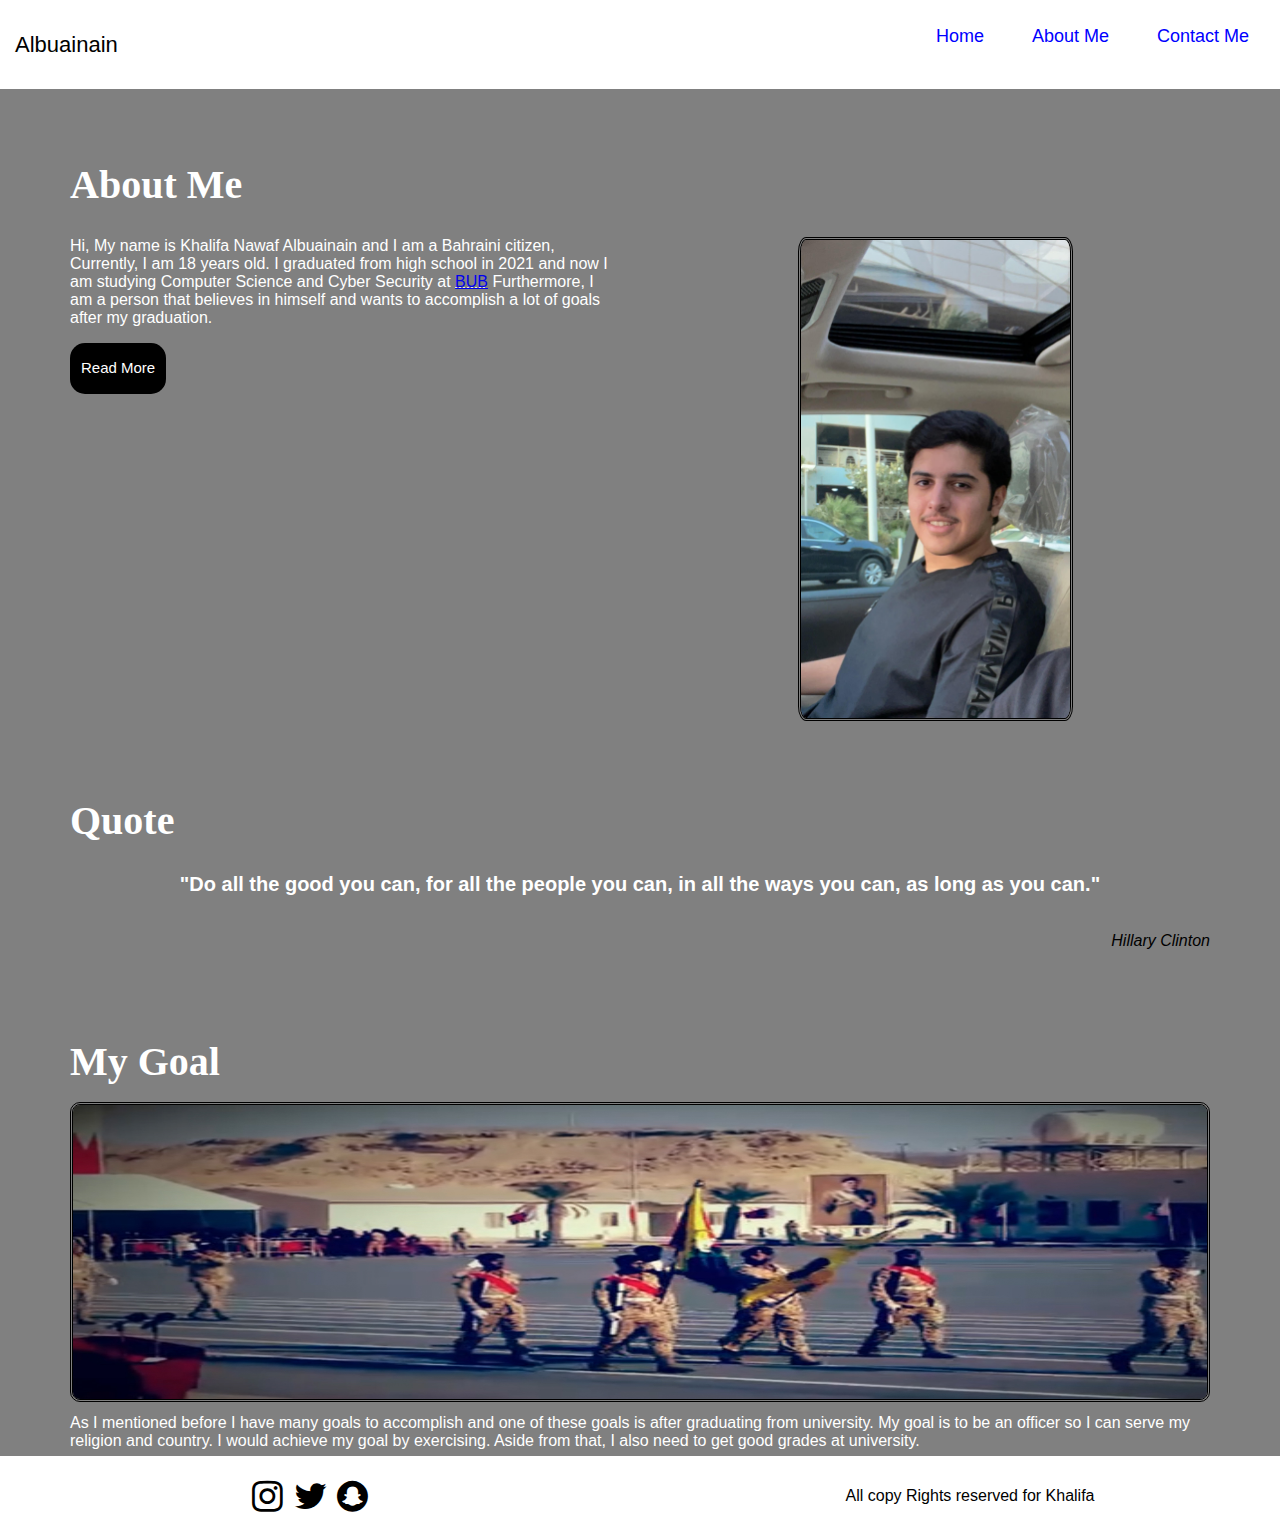
<file: index.html>
<!DOCTYPE html>
<html lang="en">

<head>
    <title>KHALIFA home</title>
    <meta charset="utf-8">
    <meta name="description" content="This website is about Khalifa portfolio">
    <meta name="keywords" content="HTML, CSS">
    <meta name="author" content="Khailfa">
   

    <!-- linking my css files here -->
    <link rel="stylesheet" href="index.css">
    <link rel="stylesheet" href="common.css">

    <!-- font awesome -->
    <link rel= "stylesheet" href ="https://cdnjs.cloudflare.com/ajax/libs/font-awesome/4.7.0/css/font-awesome.min.css">
</head>

<body>
    <!-- my navbar -->
    <nav class="navbar">
        <div class="name-text text-black">Albuainain</div>
        <div class="transfer">
            <!-- transfering to other pages -->
            <ul class="box">
                <li><a href="index.html">Home</a></li>
                <li><a href="About-Me.html">About Me</a></li>
                <li><a href="Contact-Me.html">Contact Me</a></li>

            </ul>
        </div>
    </nav>



    <!-- About Me -->
    <section id="about">
        <div class="container mt-5 pt-4">
            <div class="row">
                <h1 class="text-white">About Me</h1>
                <div class="column-6 text-white">
                    <p> Hi, My name is Khalifa Nawaf Albuainain and I am a Bahraini citizen, Currently, I am 18 years old. 
                        I graduated from high school in 2021 and now I am studying Computer Science and Cyber Security at <abbr title= "British University of Bahrain"><a href="https://bub.bh/">BUB</a></abbr>
                        Furthermore, I am a person that believes in himself and wants to accomplish a lot of goals after my graduation.
                    </p>
                    <a href="About-Me.html#about" class="button" style="background-color: black; color:white">Read
                        More</a>
                </div>
                <div class="column-6 content-center">
                    <img src="myImages/Home.jpg"
                        class="imageAboutHomePage" alt="">
                </div>
            </div>
        </div>
    </section>
    <!-- Quote that I admire -->
    <section >
        <div class="container mt-5 pt-4">
       <div class="row">
       <h1 class="text-white">Quote</h1>
       <div class="column-12 content-center text-white">
        <p class="size"><b>"Do all the good you can, for all the people you can, in all the ways you can, as long as you can." </b>
       </p>
         </div>
     <div class="column-12 Text-on-right">
          <p class="text-black"> <i> Hillary Clinton </i></p>
           </div>
            </div>
        </div>
    </section>

    <!-- My Goal -->
    <section>
        <div class="container mt-5 pt-4">
            <div class="row">
          <h1 class="text-white">My Goal</h1>
          <div class="column-12 mt-3">
             <img src="myImages/Goal.jpg"
              class="image-gaol" alt="">
           </div>
       <div class="column-12 mt-3 text-white">
            <p> As I mentioned before I have many goals to accomplish and one of these goals is after graduating from university.
                My goal is to be an officer so I can serve my religion and country. 
               I would achieve my goal by exercising. Aside from that, I also need to get good grades at university.
               </p>
     </div>
         </div>
        </div>
    </section>

    <!-- footer-->
    <footer id="footer" class="footer">
        
            <div class="row">
                <!-- social media icons -->
                <div class="column-6 content-center">
                    <div class="Icons">
                        <a href="https://www.instagram.com/_knb5" target="_blank"><i class="fa fa-instagram"></i></a>
                        <a href="https://www.twitter.com/kalbuainain4" target="_blank"><i class="fa fa-twitter"></i></a>
                        <a href="https://t.snapchat.com/D4FhUttE" target="_blank"><i class="fa fa-snapchat"></i></a>
                    </div>
                </div>
                <div class="column-6 content-center mt-3">
                    <h6 class="FooterColor">All copy Rights reserved for Khalifa</h6>
                </div>
            </div>
        
    </footer>
</body>

</html>
</file>
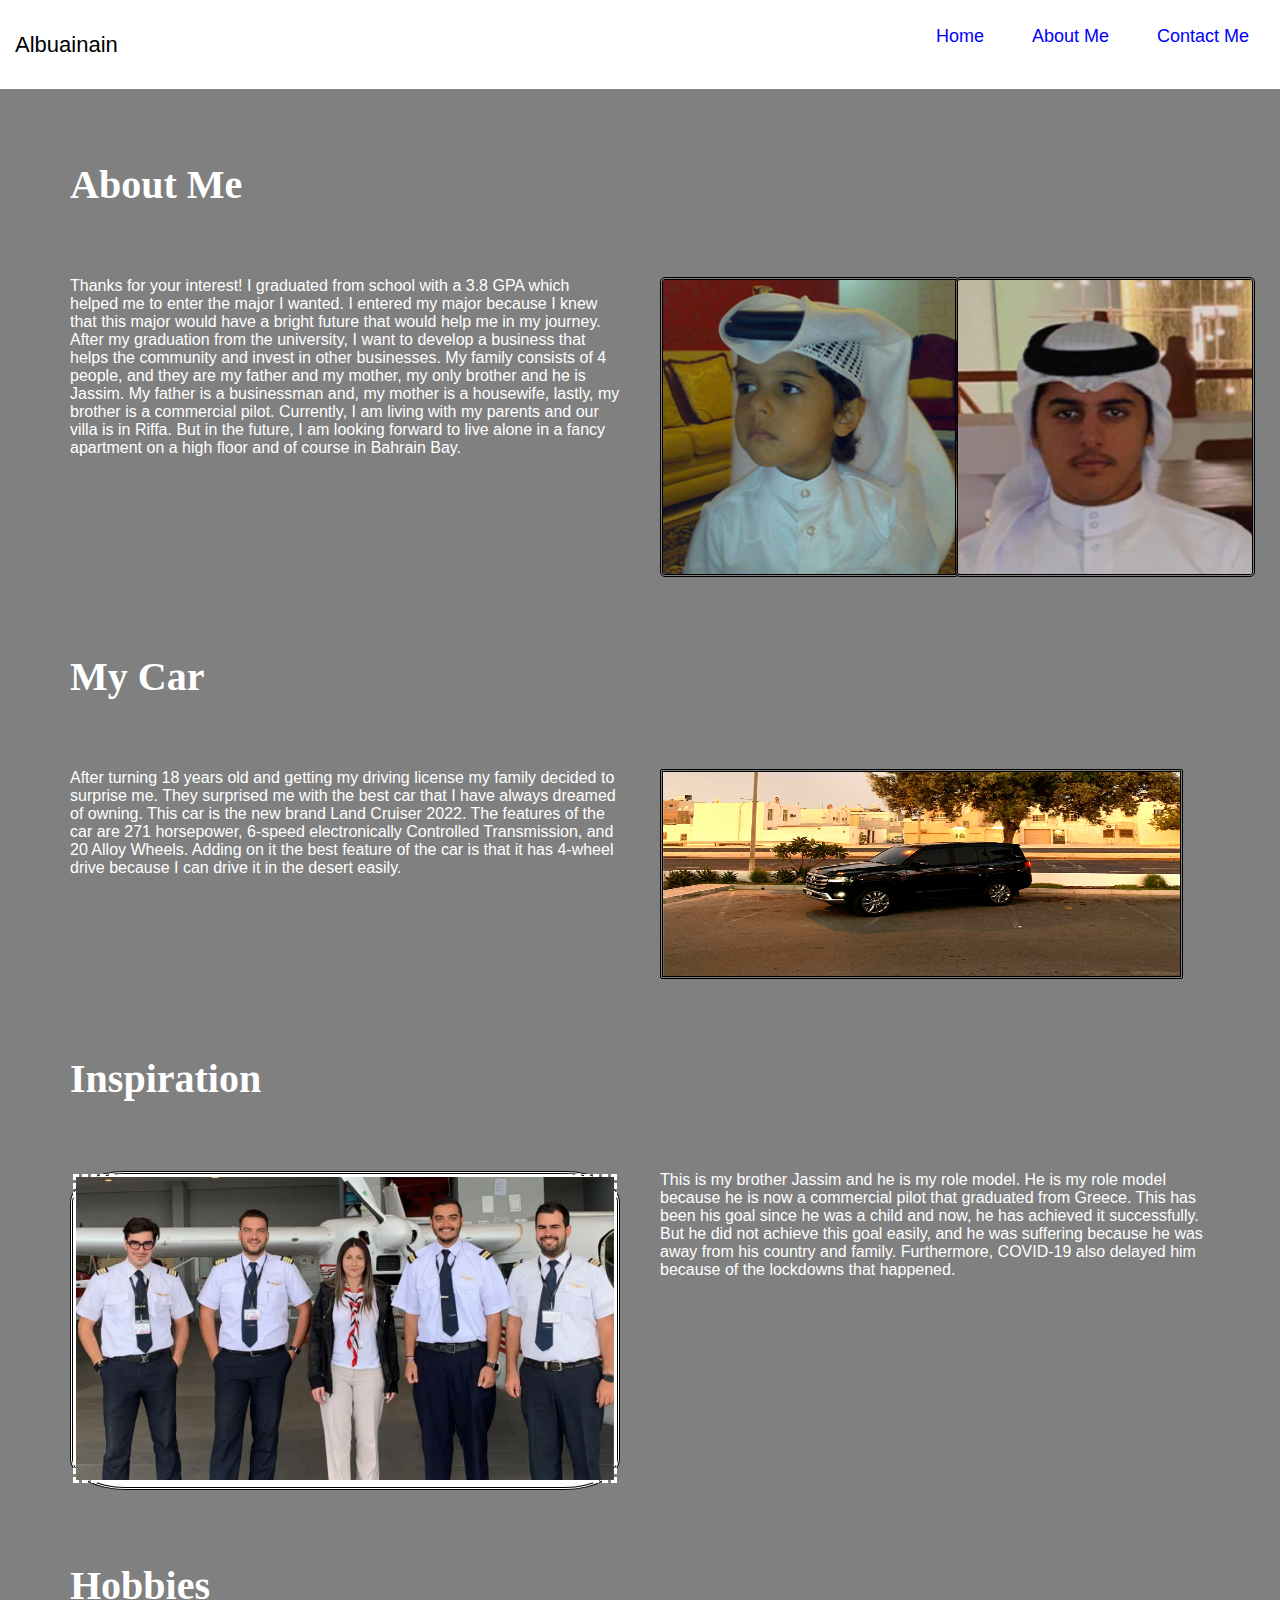
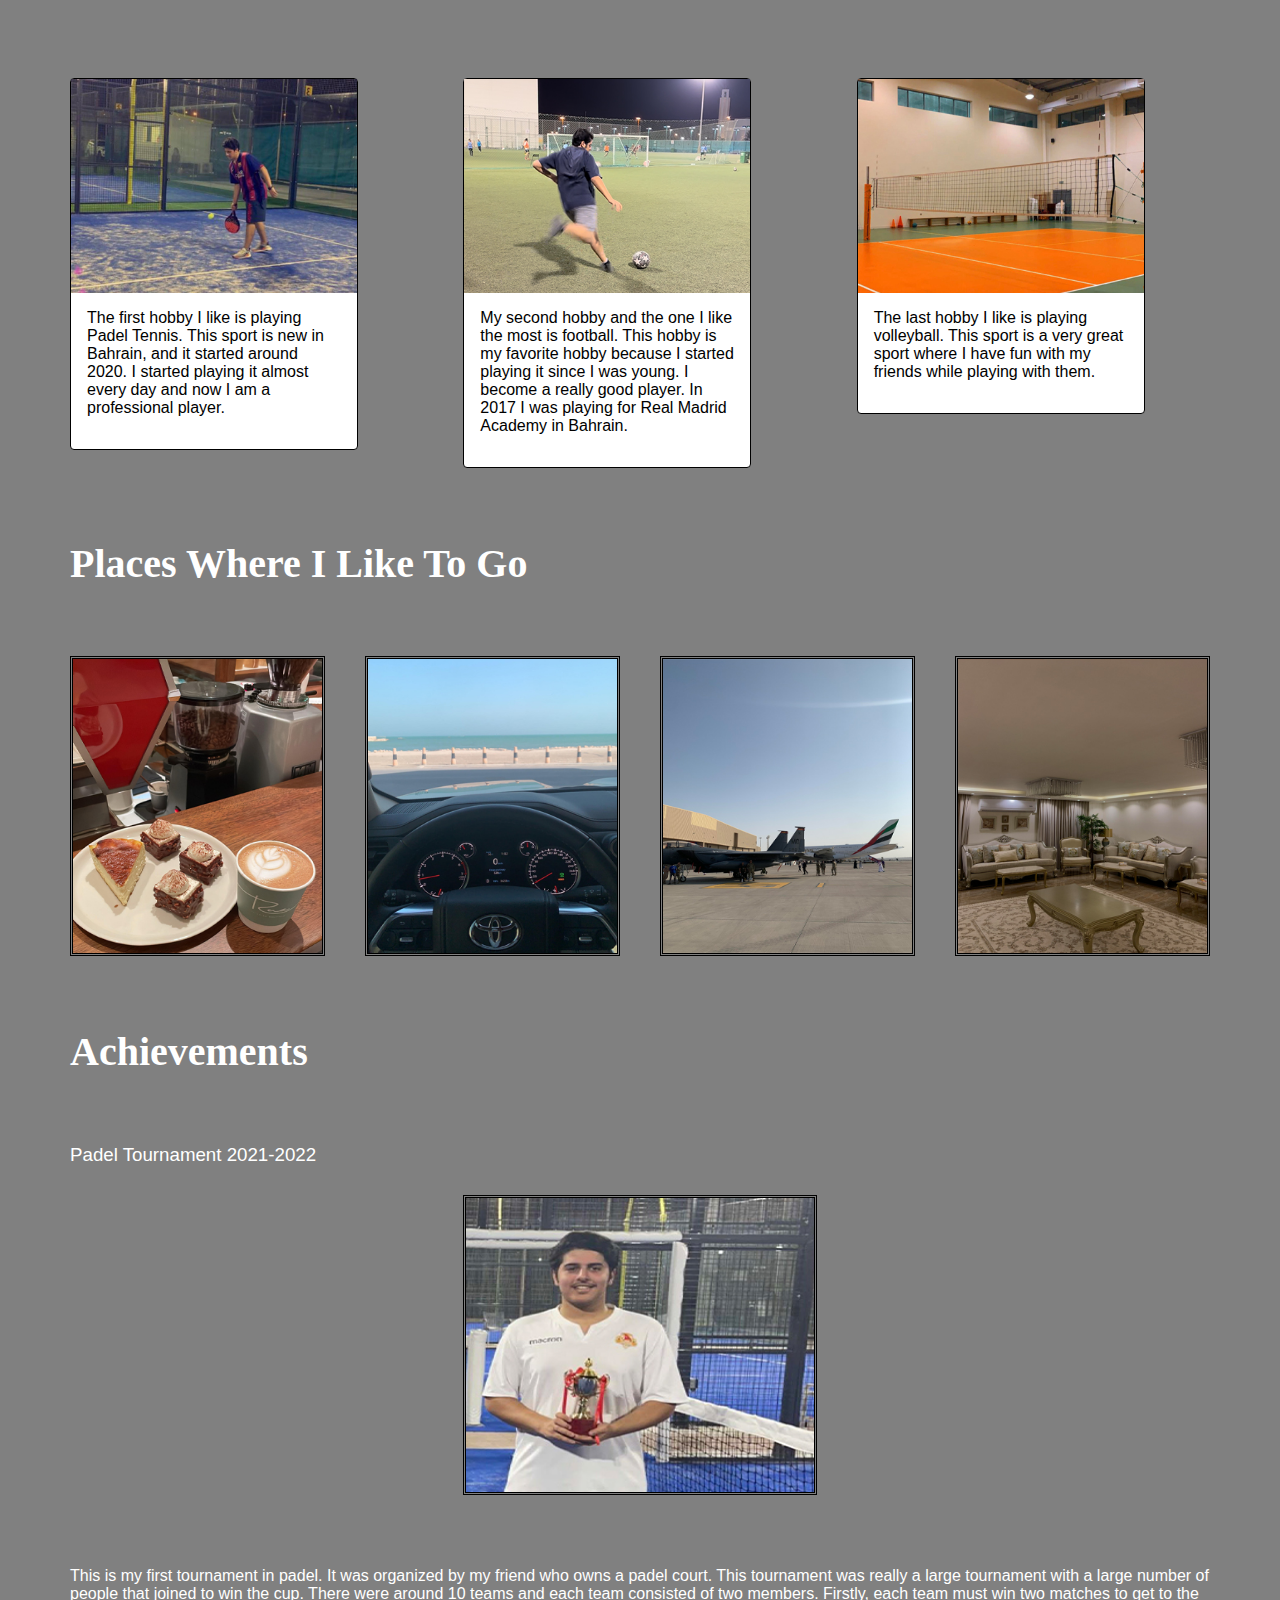
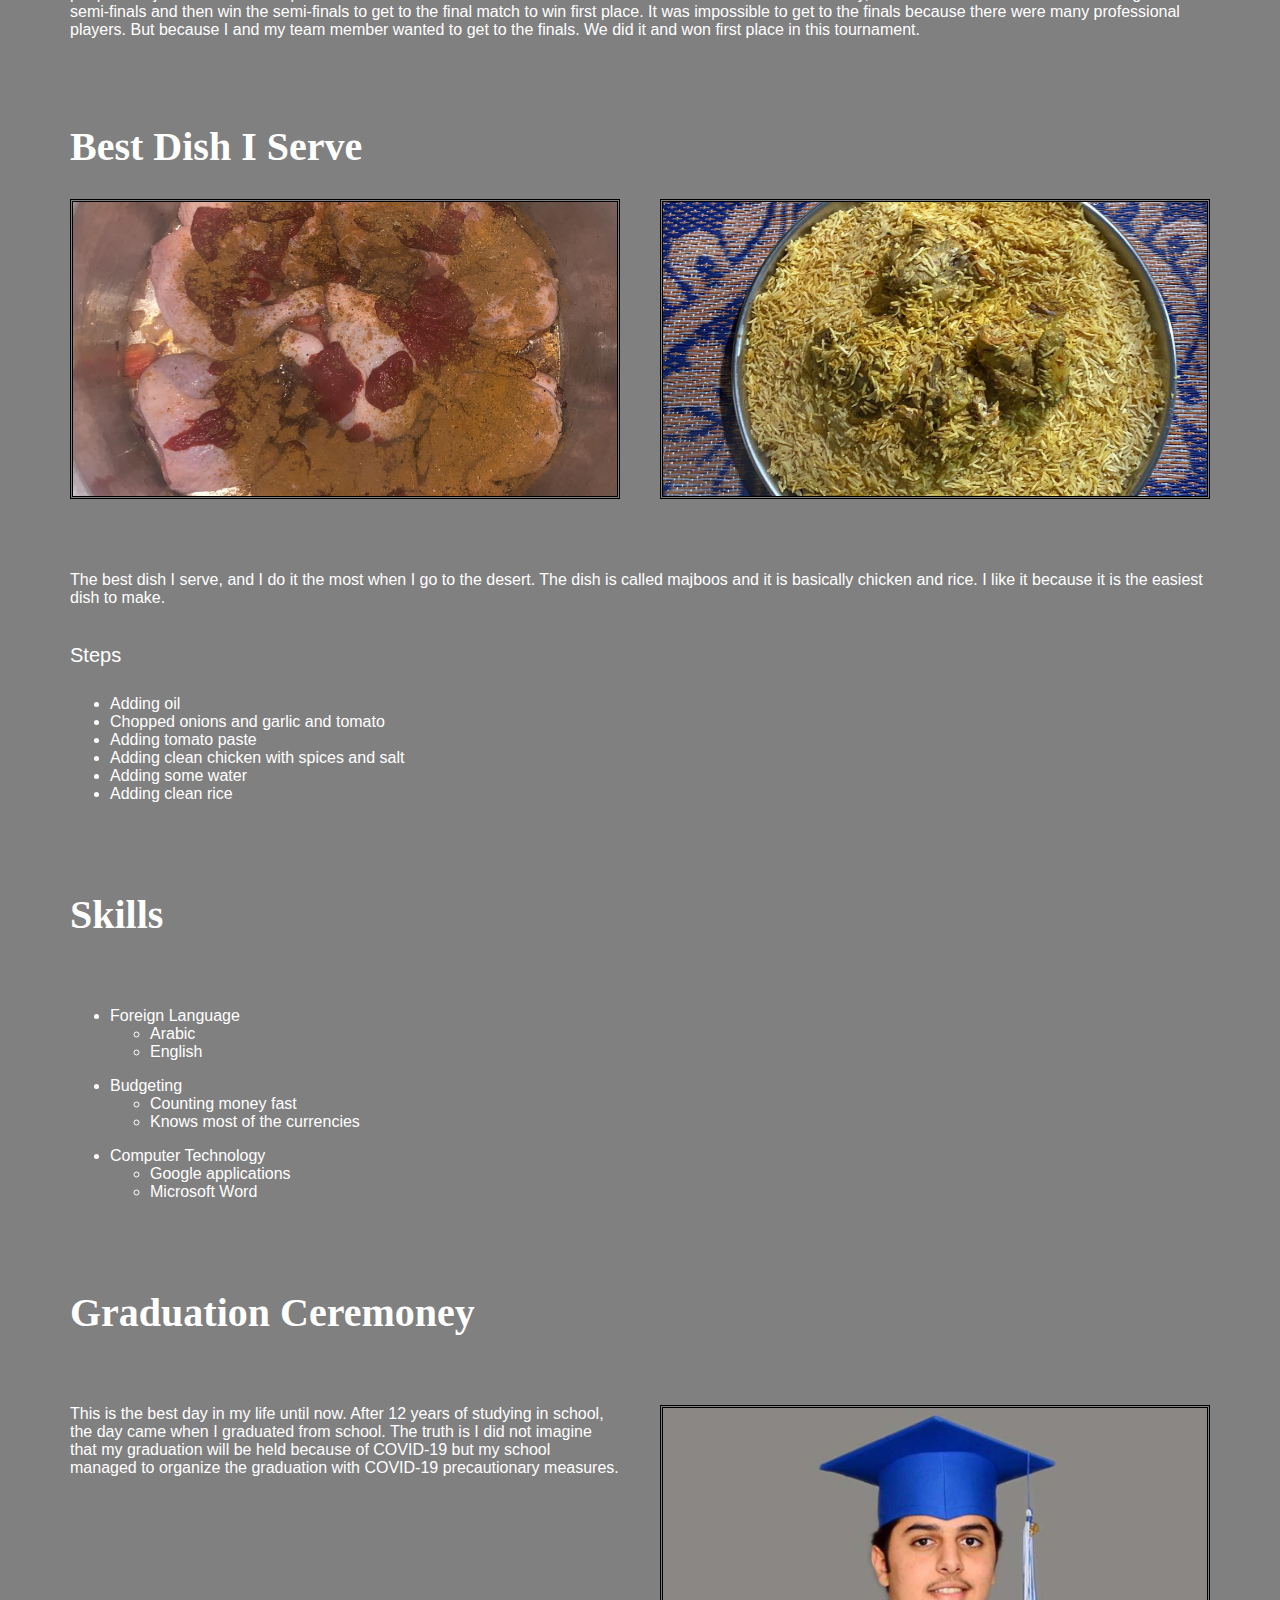
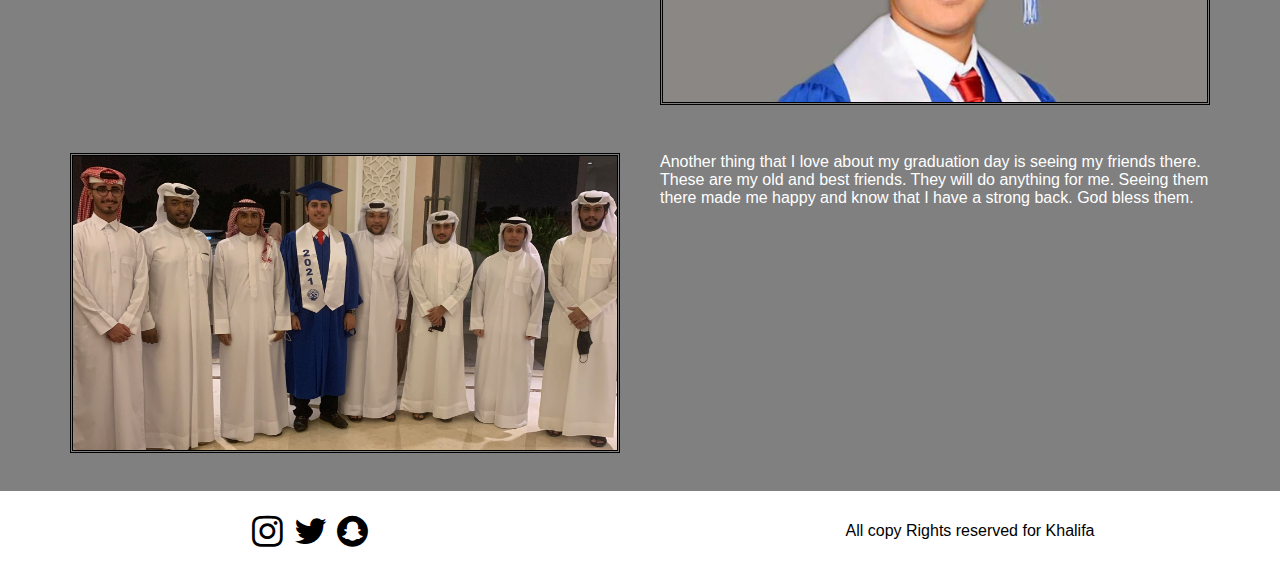
<file: About-Me.html>
<!DOCTYPE html>
<html lang="en">

<head>
    <title>KHALIFA About Me</title>
    <meta charset="utf-8">
    <meta name="description" content="This website is about Khalifa portfolio">
    <meta name="keywords" content="HTML, CSS">
    <meta name="author" content="Khailfa">

    <!-- linking my css files -->

    <link rel="stylesheet" href="About.css">
    <link rel="stylesheet" href="common.css">

    <!-- font awesome -->
    <link rel= "stylesheet" href ="https://cdnjs.cloudflare.com/ajax/libs/font-awesome/4.7.0/css/font-awesome.min.css">
</head>

<body>
    <!-- navbar -->
    <nav class="navbar">
        <div class="name-text text-black">Albuainain</div>
        <div class="transfer">
  <!-- transfer to other pages -->
            <ul class="box">
          <li><a href="index.html">Home</a></li>
          <li><a href="About-Me.html">About Me</a></li>
          <li><a href="Contact-Me.html">Contact Me</a></li>
           </ul>
        </div>
    </nav>


    <!-- About Me section-->

    <section id="about">
        <div class="container mt-5 pt-4">
          <h1 class="text-white">About Me</h1>
            <div class="row mt-5">
                <div class="column-6 text-white">
           <p> Thanks for your interest! I graduated from school with a 3.8 GPA which helped me to enter the major I wanted. 
                 I entered my major because I knew that this major would have a bright future that would help me in my journey.
                  After my graduation from the university, I want to develop a business that helps the community and invest in other businesses. 
                 My family consists of 4 people, and they are my father and my mother, my only brother and he is Jassim. 
                My father is a businessman and, my mother is a housewife, lastly, my brother is a commercial pilot. 
            Currently, I am living with my parents and our villa is in Riffa. 
             But in the future, I am looking forward to live alone in a fancy apartment on a high floor and of course in Bahrain Bay. 
                    </p>
         </div>
     <div class="column-3">
       <img src="myImages/Child.jpg"
       class="imageAboutPage" alt="My Image">
             </div>
                <div class="column-3 m">
                  <img src="myImages/Adult.jpg"
                     class="imageAboutPage" alt="My image">
            </div>
            </div>
            </div>
    </section>
    <!-- My Car -->
    <section>
        <div class="container mt-5 pt-4">
         <h1 class="text-white">My Car</h1>
         <div class="row mt-5">
            <div class="column-6 text-white">
            <p> After turning 18 years old and getting my driving license my family decided to surprise me.
               They surprised me with the best car that I have always dreamed of owning. 
               This car is the new brand Land Cruiser 2022. 
              The features of the car are 271 horsepower, 6-speed electronically Controlled Transmission, and 20 Alloy Wheels. 
              Adding on it the best feature of the car is that it has 4-wheel drive because I can drive it in the desert easily. 
                    </p>
            </div>
            <div class="column-6">
              <img src="myImages/Car.jpg"
                   class="image-about-car" alt="my car">
                </div>
            </div>
        </div>
    </section>
    <!-- Inspiration -->
    <section>
        <div class="container mt-5 pt-4">
            <h1 class="text-white">Inspiration</h1>
        <div class="row mt-5">
            <div class="column-6">
                <div class="" style="border-style: double;border-radius:10%; 
                    border-color: black; background-color: white;">
                       <img src="myImages/Inspiration.jpg" alt="inspiration" class="aboutpage"
                         style="border-color: white;border-style: dashed; " />
                </div>
            </div>
                <div class="column-6 text-white">
                   <p> This is my brother Jassim and he is my role model. 
                    He is my role model because he is now a commercial pilot that graduated from Greece. 
                   This has been his goal since he was a child and now, he has achieved it successfully. 
                But he did not achieve this goal easily, and he was suffering because he was away from his country and family.
                 Furthermore, COVID-19 also delayed him because of the lockdowns that happened. 
                    </p>
           </div>
          </div>
        </div>
    </section>

    <!-- Hobbies -->
    <section id="Hobbies">
        <div class="container mt-5 pt-4">
        <h1 class="text-white">Hobbies</h1>
         <div class="row mt-5">
                <div class="column-4">
              <div class="card" style="width: 288px; border-color: black;">
                    <img src="myImages/Padel.jpg"
                     class="card-img-top" alt="hobbies">
                 <div class="card-body text-black">
                            <p >The first hobby I like is playing Padel Tennis. 
                                This sport is new in Bahrain, and it started around 2020. 
                                I started playing it almost every day and now I am a professional player.</p>
                        </div>
                  </div>
                </div>
                <div class="column-4">
              <div class="card" style="width: 288px; border-color: black;">
                <img src="myImages/Football.jpg"
                      class="card-img-top" alt="hobbies">
                  <div class="card-body text-black">
                        <p> My second hobby and the one I like the most is football. 
                            This hobby is my favorite hobby because I started playing it since I was young. 
                           I become a really good player. In 2017 I was playing for Real Madrid Academy in Bahrain. </p>
                        </div>
                    </div>
                </div>
                <div class="column-4">
                  <div class="card" style="width: 288px; border-color: black;">
                 <img src="myImages/Volleyball.jpg"
                            class="card-img-top" alt="hobbies">
                        <div class="card-body text-black">
                        <p>The last hobby I like is playing volleyball. 
                            This sport is a very great sport where I have fun with my friends while playing with them.</p>
                        </div>
           </div>
                </div>
            </div>
        </div>
    </section>

    <!-- Places Where I go -->

    <section id="VisitPlaces">
        <div class="container mt-5 pt-4">
         <h1 class="text-white">Places Where I Like To Go</h1>
         <div class="row mt-5">
               <div class="column-3">
                 <div class="content_img">
                     <img src="myImages/Coffee.jpg" alt="visitplace" class="aboutpage"
                            />
                       <div>Every Friday of the week I have a schedule and 
                            it is going to the coffee shop and set there to eat cake and drink coffee. </div>
                 </div>
                </div>
             <div class="column-3">
                    <div class="content_img">
                     <img src="myImages/Sea.jpg" alt="visitplace"
                            class="aboutpage" />
                   <div>Sometimes I like to go to the sea. I go there when I want to be alone because it is a quiet place.
                        </div>
                 </div>
                </div>
                <div class="column-3">
                    <div class="content_img">
                <img src="myImages/AirShow.jpg" alt="visitplace" class="aboutpage" />
                    <div>Every two years Bahrain International airshow is been organized at Sakhir Air Base, 
                        in this airshow, many civil and military aircraft were performing in the airshow. 
                        I like to go there because I like to see the show that the planes perform.</div>
                    </div>
                </div>
                <div class="column-3">
                 <div class="content_img">
                        <img src="myImages/Majless.jpg" alt="visitplace"
                        class="aboutpage" />
                     <div>This is the place where I go the most and it is majlis. 
                          In this place me and my friends meet and sit together, talk to each other, 
                         play many games, and lastly laugh a lot. Majlis is the most place I have fun.</div>
                    </div>
                </div>
            </div>
        </div>
    </section>

    <!-- Acievements -->
    <section id="Achievements">
        <div class="container mt-5 pt-4 text-white">
            <h1 class="text-white">Achievements</h1>
            <div class="row mt-5">
               <h3>Padel Tournament 2021-2022</h3>
               <div class="column-4  text-white">
               </div>
                <div class="column-4 align-items-center">
                    <img src="myImages/Achv.jpg" alt="achievments"
                      class="content_img" />
            </div>
            <div class="column-4  text-white">

            </div>
            </div>
            <div class="row mt-5">
                <div class="column-12 ">
            <p>This is my first tournament in padel. It was organized by my friend who owns a padel court.
            This tournament was really a large tournament with a large number of people that joined to win the cup.
             There were around 10 teams and each team consisted of two members. 
           Firstly, each team must win two matches to get to the semi-finals and then win the semi-finals
            to get to the final match to win first place. It was impossible to get to the finals because 
            there were many professional players. But because I and my team member wanted to get to the
             finals. We did it and won first place in this tournament.</p>
                </div>
            </div>

          <div class="row mt-5">
               <h1 class=" text-white">Best Dish I Serve</h1>
                  <div class="column-6 align-items-center ">
                    <img src="myImages/Dish1.jpg" alt="dish"
                    class="content_img" />
                </div>

             <div class="column-6  ">
                <img src="myImages/Dish2.jpg" alt="dish"
                         class="content_img" />

                </div>
            </div>
            
            <div class="row mt-5 text-white">
          <p>The best dish I serve, and I do it the most when I go to the desert. 
          The dish is called majboos and it is basically chicken and rice.
           I like it because it is the easiest dish to make.</p>
                  <h4 class=" text-white">Steps</h4>

         <div class="column-12 align-items-center text-white">
                    <ul>
                        <li>Adding oil</li>
                        <li>Chopped onions and garlic and tomato</li>
                        <li>Adding tomato paste</li>
                        <li>Adding clean chicken with spices and salt</li>
                        <li>Adding some water</li>
                         <li>Adding clean rice</li>
             </ul>
                </div>
      </div>
         </div>
    </section>

    <!-- Skills -->
    <section >
        <div class="container mt-5 pt-4">
         <h1 class="text-white">Skills</h1>
          <div class="row mt-5">
            <div class="column-12 text-white">
                    <ul>
                        <li>Foreign Language
                            <ul>
                                <li>Arabic</li>
                                <li>English</li>
                            </ul>
                        </li>
                        <li>Budgeting
                            <ul>
                                <li>Counting money fast</li>
                                <li>Knows most of the currencies</li>
                            </ul>
                        </li>
                        <li>Computer Technology
                            <ul>
                                <li>Google applications</li>
                                <li>Microsoft Word</li>
                            </ul>
                        </li>

                    </ul>
          </div>

         </div>
  </div>
     </section>

    <!-- Graduation -->
    <section>
        <div class="container mt-5 pt-4">
     <h1 class="text-white">Graduation Ceremoney</h1>
             <div class="row mt-5">

                <div class="column-6 text-white">
             <p> This is the best day in my life until now. 
                 After 12 years of studying in school, the day came when I graduated from school.
                 The truth is I did not imagine that my graduation will be held because 
                 of COVID-19 but my school managed to organize the graduation with COVID-19 
                 precautionary measures.
              </p>
          </div>

          <div class="column-6">
             <div class="content_img">
                <img src="myImages/Grad1.jpg" alt="graduation" class="aboutpage" />

             </div>
              </div>
                <div class="column-6 mt-5 mb-5">
          <div class="content_img">
                <img src="myImages/Grad2.jpg" alt="graduation"
                  class="aboutpage" />

               </div>
                </div>

                <div class="column-6 text-white mt-5 mb-5">
                    <p> Another thing that I love about my graduation day is seeing my friends there.
                    These are my old and best friends. They will do anything for me. 
                   Seeing them there made me happy and know that I have a strong back. God bless them.
                   </p>
          </div>


            </div>
        </div>
    </section>

    
    <!-- footer -->
    <footer id="footer" class="footer">
        
        <div class="row">
            <!-- social media icons -->
            <div class="column-6 content-center">
         <div class="Icons">
                    <a href="https://www.instagram.com/_knb5" target="_blank"><i class="fa fa-instagram"></i></a>
                    <a href="https://www.twitter.com/kalbuainain4" target="_blank"><i class="fa fa-twitter"></i></a>
                    <a href="https://t.snapchat.com/D4FhUttE" target="_blank"><i class="fa fa-snapchat"></i></a>
      </div>
            </div>
      <div class="column-6 content-center mt-3">
         <h6 class="FooterColor">All copy Rights reserved for Khalifa</h6>
                 </div>
     </div>
    
</footer>
</body>

</html>
</file>
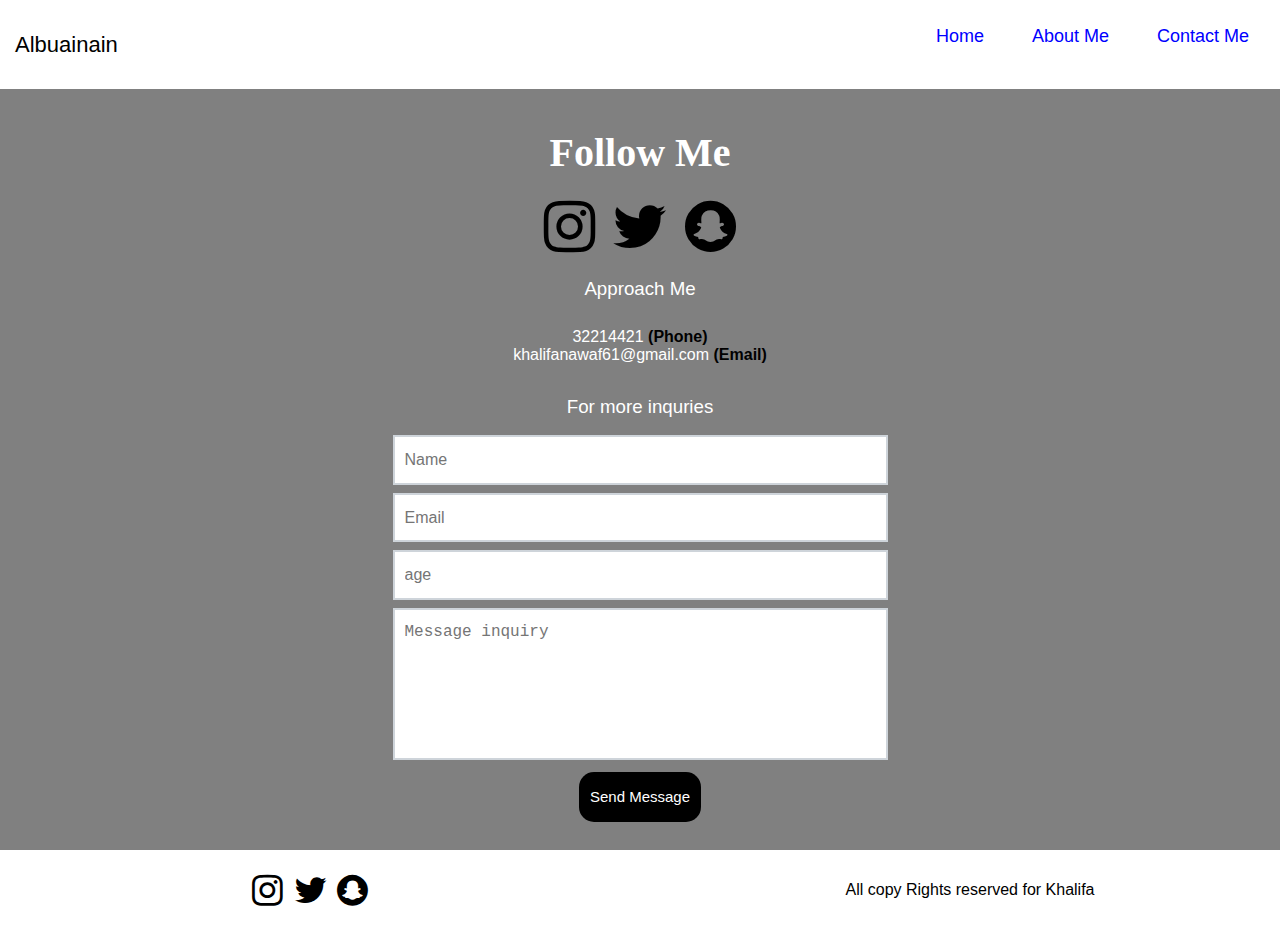
<file: Contact-Me.html>
<!DOCTYPE html>
<html lang="en">

<head>
    <title>KHALIFA Contact-Me</title>
    <meta charset="utf-8">
    <meta name="description" content="This website is about Khalifa portfolio">
    <meta name="keywords" content="HTML, CSS">
    <meta name="author" content="Khailfa">

    <!-- linking my css files -->
    <link rel="stylesheet" href="Contact.css">
    <link rel="stylesheet" href="common.css">
    <!-- font awesome -->
    <link rel= "stylesheet" href ="https://cdnjs.cloudflare.com/ajax/libs/font-awesome/4.7.0/css/font-awesome.min.css">
</head>

<body>
    <!-- navbar -->
    <nav class="navbar">
        <div class="name-text text-black">Albuainain</div>
        
        <div class="transfer">
            <!-- transfer to other buttons -->
            <ul class="box">
                <li><a href="index.html">Home</a></li>
                <li><a href="About-me.html">About Me</a></li>
                <li><a href="Contact-Me.html">Contact Me</a></li>
        </ul>

        </div>
    </nav>


    <!-- contact section-->
    <section class="mt-3 mb-5">
 <div class="container mt-4 pt-4 ">
          <h1 class="text-white mt-3 content-center">Follow Me</h1>
             <div class="row mt-3 ">
   <div class="column-12">
              <!-- Icon -->
           <div class="row ">
               <div class="Icons-ct mt-3 content-center">
                 <a href="https://www.instagram.com/_knb5" target="_blank"><i class="fa fa-instagram"></i></a>
                 <a href="https://www.twitter.com/kalbuainain4" target="_blank"><i class="fa fa-twitter"></i></a>
                 <a href="https://t.snapchat.com/D4FhUttE" target="_blank"><i class="fa fa-snapchat"></i></a>
         </div>
   </div>
            <div class="row mt-3 text-white content-center">
                  <h3 class="text-white mt-3">Approach Me</h3>
                        <!-- personal Information -->
                 <ul class="ul-remove">
                        <li>
                            32214421 <b class="text-black">(Phone) </b>
                       </li>
                      <li>
                          khalifanawaf61@gmail.com <b class="text-black">(Email)</b>
                      </li>
                  </ul>
                    </div>
                </div>
            </div>

        <div class="row mt-3 justify-content-center">
               <h3 class="text-white mt-3 content-center ">For more inquries</h3>
          <div class="column-6 mt-3 content-center">
                    <!-- The form  -->
               <form>
                  <input type="text" class="form-control" placeholder="Name">
                 <div class="mb-3 mt-3">
                       <input type="email" class="form-control" placeholder="Email">
                   </div>
                   <div class="mb-3 mt-3">
                       <input type="text" class="form-control" placeholder="age">
                  </div>
                  <div class="mb-3 mt-3">
                     <textarea class="form-control" rows="5" id="comment" name="text"
                     placeholder="Message inquiry"></textarea>
               </div>
            </form>
                    <button type="button" class="button mt-3"
                style="background-color: black; color:white">Send Message</button>
          </div>
     </div>
</div>
    </section>

    <!-- footer-->
    <footer id="footer" class="footer">
        
    <div class="row">
        <!-- social media icons -->
           <div class="column-6 content-center">
              <div class="Icons">
                <a href="https://www.instagram.com/_knb5" target="_blank"><i class="fa fa-instagram"></i></a>
                   <a href="https://www.twitter.com/kalbuainain4" target="_blank"><i class="fa fa-twitter"></i></a>
                  <a href="https://t.snapchat.com/D4FhUttE" target="_blank"><i class="fa fa-snapchat"></i></a>
                </div>
           </div>
           <div class="column-6 content-center mt-3">
               <h6 class="FooterColor">All copy Rights reserved for Khalifa</h6>
           </div>
      </div>
        
    </footer>
</body>

</html>
</file>
<file: index.css>
/* About section image css */
.imageAboutHomePage {
    width: 50%;
    border-radius: 3%;
    border-style: double;
    border-color: black;
}

.image-gaol {
  width: 100%;
  height: 300px;
  border-radius: 10px;
  border-style: double;
  border-color: black;
}


.size {
  font-size: 20px;
 }

 .button {
  line-height: 1.9;
  display: inline-block;
  font-weight: 500;
  cursor: pointer;
  border: 4px solid transparent;
  font-size: 15px;
  border-radius: 15px;
  text-decoration: none;
  padding: 7px;

}
</file>
<file: common.css>
/*  this for the main website, background color   */
html, body {
    margin: 0;
    font-family: sans-serif;
    background-color:gray;
    padding: 0;
   overflow-x: hidden;
    color:black;
}
/* controls navgation bar spacing  */
 ul {
    margin-top: 0;
    margin-bottom: 16px;
}
.text-black{
    color: black;
   }

    .name-text {    
    font-size: 22px;    
    }  

    /* To control the navgation bar font size and the gap between */
    .box {  
    display: flex;    
    list-style: none;  
    gap: 16px;  
    font-size: 18px;    
    }
   
    /* to control the spacing inside the navgation bar */
    .box li {
    padding: 11px;
    }
    
.content-center {
    text-align: center;
}


.container {
    width: 100%;
    margin-right: auto;
    margin-left: auto;
    max-width: 1140px;
}

/* This for controlling the spaces between the columns */
.row>* {
    
    max-width: 100%;
    padding-left: 20px;
    margin-top:20px;
    padding-right: 20px;
    max-width: 100%;
    width: 100%;


}

/*  This is for adjusting the position of the columns      */
.row {
    margin-right: -20px;
    margin-left: -20px;
    display: flex;
    flex-wrap: wrap;
    margin-top: -20px;
    margin-left: -20px;
}

/* this gives position to all the h number included*/
 h1, h2, h3, h4, h5, h6 {
    margin-top: 0;
    margin-bottom: 0.5rem;
    font-weight: 500;
    line-height: 1.2;
}



/* this gives position to the all paragraphs and give it a font  */
p {
    margin-top: 0;
    font-family: sans-serif;
    margin-bottom: 1rem;
}

.mb-5 {
    margin-bottom: 48px;
}
.mt-5 {
    margin-top: 48px;
}
h4 {
    font-size: 20px;
}

.mb-2 {
    margin-bottom: 8px;
}

.mt-3 {
    margin-top: 8px;
}

/* content center */
.justify-content-center {
    justify-content: center!important;
}
.text-white{
    color: white !important;
}

.pt-4 {
    padding-top: 1.5rem!important;
}

.Text-on-right {
    text-align: right!important;
}


/* this gives the h6 font size */
 h6 {
    font-size: 1rem;
}

.align-items-center {
    align-items: center!important;
}

 /* this control the box size upon the content before and after */
*, ::after, ::before {
    box-sizing: border-box;
}


.Icons {
    font-size: 36px;
    cursor: pointer;
}


.Icons-ct {
    font-size: 60px;
    cursor: pointer;
}

/* this is the color of the hover social media accounts  */
.fa-instagram:hover,.fa-twitter:hover,.fa-snapchat:hover {
    color: blue;
}


.fa {
    color: black;
}

    /* controlling the sizes of the columns */
    .column-3 {
        flex: 0 0 auto;
        width: 25%;
    }

    .column-4 {
        flex: 0 0 auto;
        width: 33.33333333%;
    }

    .column-6 {
        flex: 0 0 auto;
        width: 50%;
      
    }

    .column-12 {
        flex: 0 0 auto;
        width: 100%;
    }

.navbar {
    display: flex;  
    padding: 15px;  
    background-color: white;  
    justify-content: space-between;  
    align-items: center;  
   }
    
    
     h2 {
        font-size: 2rem;
    }
     h1{
        font-size: 2.5rem;
        font-family:'Times New Roman';
        font-weight: bold;
    }
    

.FooterColor{
    color: black;
    padding: 22px;
}
.footer {
    background-color: white;
    margin-top: 10px;
    text-align: center;
}

.transfer a {  
    text-decoration: none;
  color: blue;
  padding: 5px;
  line-height: 5px;
  
  }
</file>
<file: About.css>
.imageAboutPage {
    width: 300px;
    height: 300px;
    border-radius: 5px;
    border-style: double;
    border-color: black;
}
.image-about-car {
  width: 95%;
  height: 210px;
  border-radius: 2px;
  align-content: center;
  text-align: center;
  border-style: double;
  border-color: black;
}

.card-body {
  flex: 1 1 auto;
  padding: 16px 16px;
}

.card {
  position: relative;
  display: flex;
  flex-direction: column;
  min-width: 0;
  word-wrap: break-word;
  background-color: #fff;
  background-clip: border-box;
  border: 1px solid;
  border-radius: 4px;
}


  /* Image Hover on About page  */
 /* Parent Container */
.content_img{
  position: relative;
  width: 100%;
  height:300PX;
  margin-right: 10px;
  border-style: double;
  border-color: black;
 }
 
 /* This for the hover */
 .content_img div{
  position: absolute;
  background: rgb(139, 131, 131);
  bottom: 0;
  right: 0;
  opacity: 0;
  margin-bottom: 5px;
  color: black;
  font-style: italic;
  font-family: sans-serif;
  transition: visibility 0s, opacity 0.4s ;
  opacity: 0;
  visibility: hidden;
  visibility: hidden;
 }
 
 /* selection from mouse to hand */
 .content_img:hover{
  cursor: pointer;
 } 
 /* This is for the text inside the hover  */
 .content_img:hover div{
  visibility: visible;
  opacity: 0.8; 
  width: fit-content;
  padding: 8px 15px;
  
 }

 .aboutpage{
  width: 100%;
  height: 100%;
 }
</file>
<file: Contact.css>
.ul-remove{
  list-style: none;
}
.form-control {
  width: 90%;
  font-weight: 500;
  background-color: #fff;
  line-height: 1.6;
  border: 2px solid #ced4da;
  color: #212529;
  font-weight: 500;
  padding: 10px;
  font-size: 16px;



}
/* this removes the space in the last box*/
textarea.form-control {
  resize: none;
}

.button {
  line-height: 1.9;
  display: inline-block;
  font-weight: 500;
  cursor: pointer;
  border: 4px solid transparent;
  font-size: 15px;
  border-radius: 15px;
  text-decoration: none;
  padding: 7px;

}
</file>
